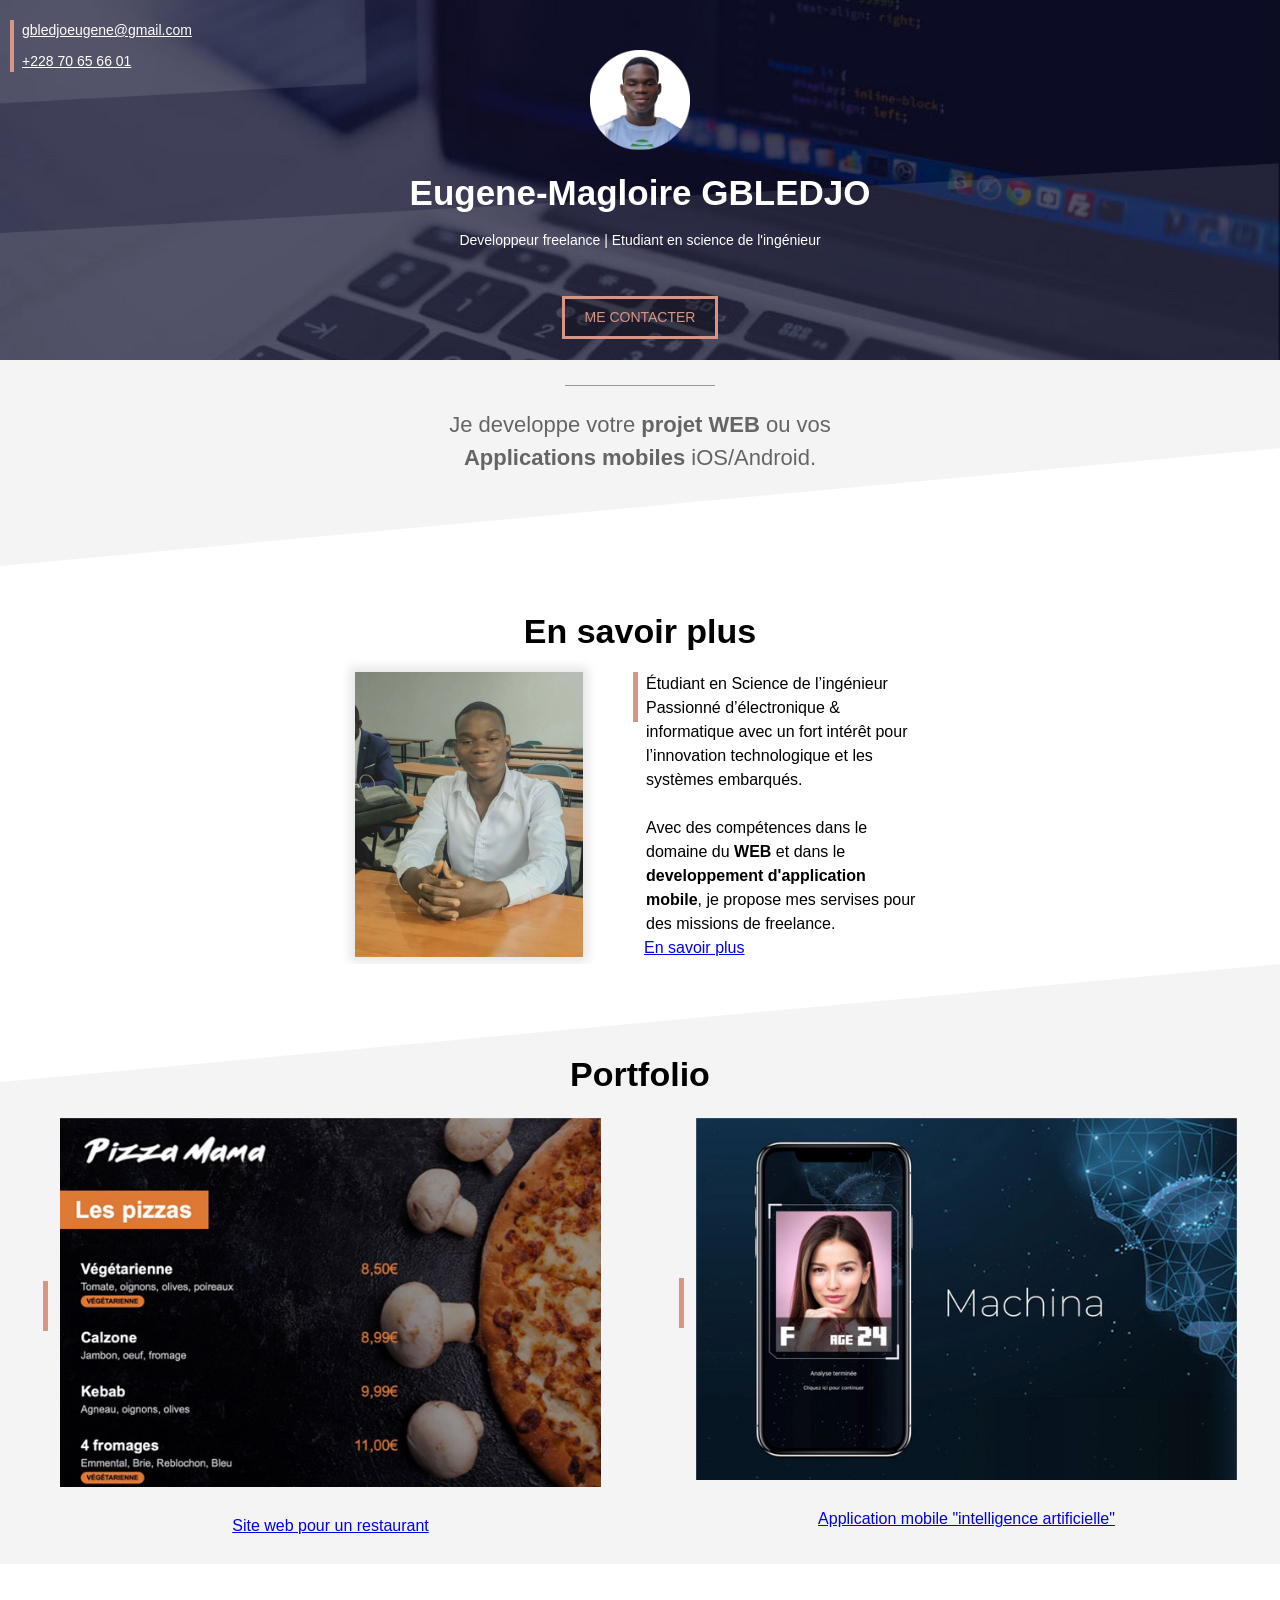
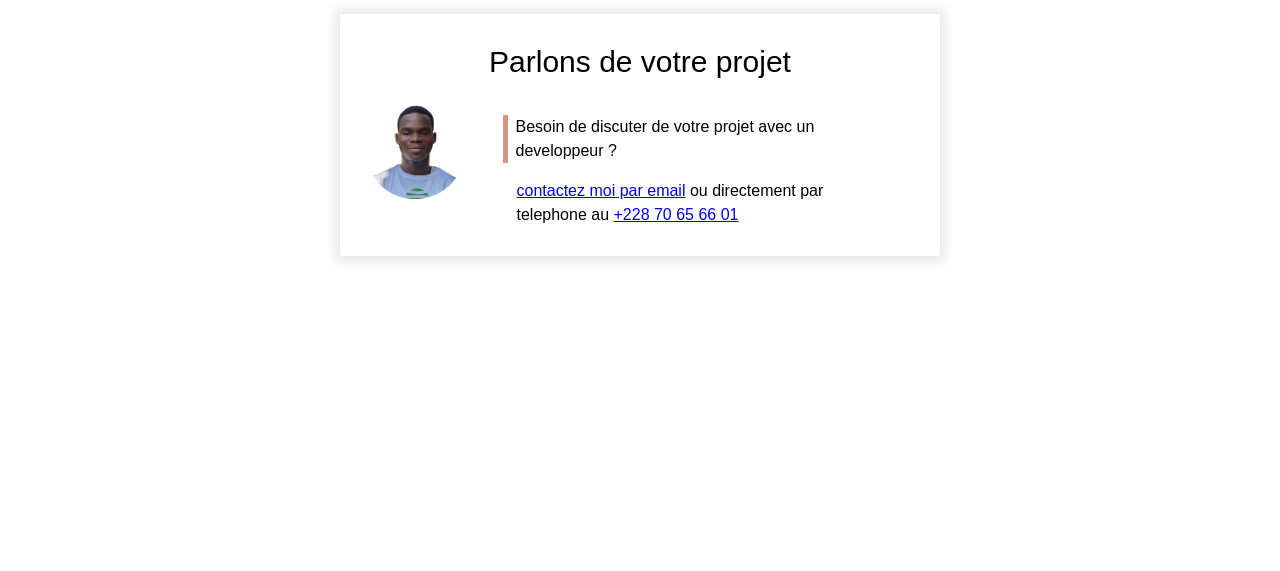
<file: index.html>
<!DOCTYPE html>
<html lang="fr">
<head>
    <meta charset="UTF-8">
    <meta name="viewport" content="width=device-width, initial-scale=1.0">
    <title>Eugene-Magloire GBLEDJO</title>
    <link rel="stylesheet" href="style.css">
</head>
<body>
    <!--La couverture du haut-->
    <div class="cover">
        <img class="profile" src="profile.png">
        <h1>Eugene-Magloire GBLEDJO</h1>
        <p class="sous_titre">Developpeur freelance | Etudiant en science de l'ingénieur</p>
        <p class="me_contacter"><a href="https://wa.me/22870656601?text=Salut%20je%20vous%20contacte%20depuis%20votre%20portfolio">ME CONTACTER</a></p>
        <div class="contacts">
            <p><a href="mailto:gbledjoeugene@gmail.com?subject=Contact%20depuis%20le%20portfolio">gbledjoeugene@gmail.com</a></p>
            <p><a href="tel:+22870656601">+228 70 65 66 01</a></p>
        </div>
    </div>

    <!--Zone gris1-->
    <div class="zone_gris1 section">
        <div class="separateur1"></div>
        <p class="profil">Je developpe votre <strong>projet WEB</strong> ou vos <br> <strong>Applications mobiles</strong> iOS/Android.</p>
    </div>

    <!--zone blanche-->
    <div class="zone_blanche section">
        <h2>En savoir plus</h2>
        <img class="profile2" src="profile2_.jpg">
        <div class="col60">
            <p class="profile2">Étudiant en Science de l’ingénieur Passionné d’électronique & informatique avec un fort intérêt pour l’innovation technologique et les systèmes embarqués.<br><br>Avec des compétences dans le domaine du <b>WEB</b> et dans le <b>developpement d'application mobile</b>, je propose mes servises pour des missions de freelance.</p>
            <a style="padding-left: 11px;" href="https://www.linkedin.com/in/eug-mag/" target="_blank">En savoir plus</a>
        </div>
    </div>

    <!--zone_gris2-->
    <div class="zone_gris2 section">
        <h2>Portfolio</h2>
        <table class="t1" style="display: inline-block;">
            <tr>
                <td><p class="b1"></p></td><td style="width: 100%;"><a href="portfolio-site-restaurant.html"><img src="project1small.jpg" style="width: 100%;"></a></td>
            </tr>
            <tr>
                <td></td><td><a href="portfolio-site-restaurant.html"><p style="text-align: center;">Site web pour un restaurant</p></a></td>
            </tr>
        </table>
        <table class="t2">
            <tr>
                <td><p class="b1"></p></td><td><a href="#"><img src="project2small.jpg" style="width: 100%;"></a></td>
            </tr>
            <tr>
                <td></td><td><a href="#"><p style="text-align: center;">Application mobile "intelligence artificielle"</p></a></td>
            </tr>
        </table>
    </div>

    <!--section frame-->
    <iframe src="contact-iframe.html" frameborder="0" scrolling="no"></iframe>
</body>
</html>
</file>
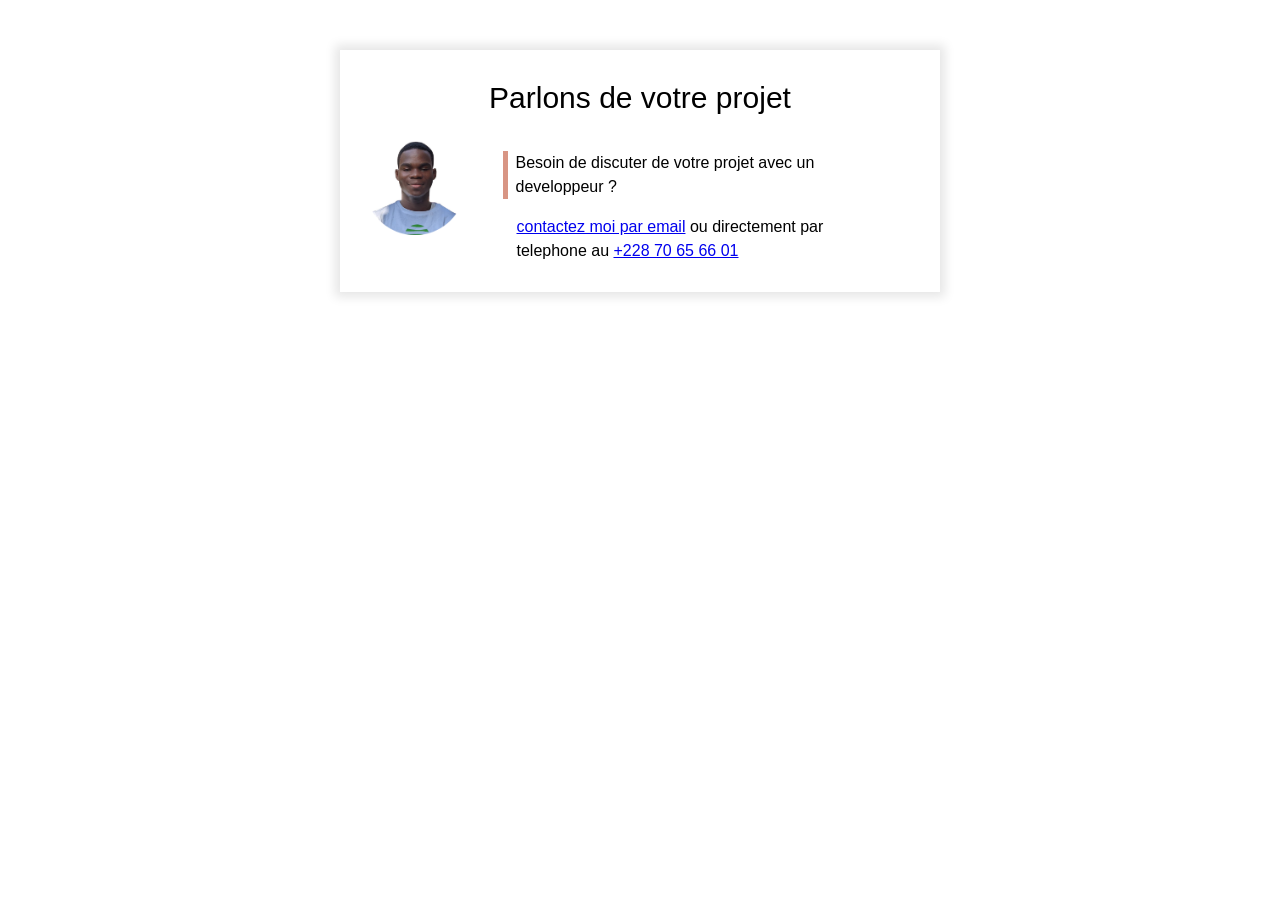
<file: contact-iframe.html>
<!DOCTYPE html>
<html lang="fr">
<head>
    <meta charset="UTF-8">
    <meta name="viewport" content="width=device-width, initial-scale=1.0">
    <link rel="stylesheet" href="style.css">
    
</head>
<body>
   <div class="section_normal">
        <div class="contenu">
            <p class="parlons">Parlons de votre projet</p>
            <div>
                <div class="image"><img src="profile.png"></div>
                <div class="droite">
                    <p class="besoin">Besoin de discuter de votre projet avec un <br>developpeur ?</p>
                    <p style="padding-left: 14px;"><a href="mailto:gbledjoeugene@gmail.com?subject=Contact%20depuis%20le%20portfolio">contactez moi par email</a> ou directement par <br>telephone au <a href="tel:+22870656601">+228 70 65 66 01</a></p>
                </div>
            </div>
        </div>
    </div> 
</body>
</html>
</file>
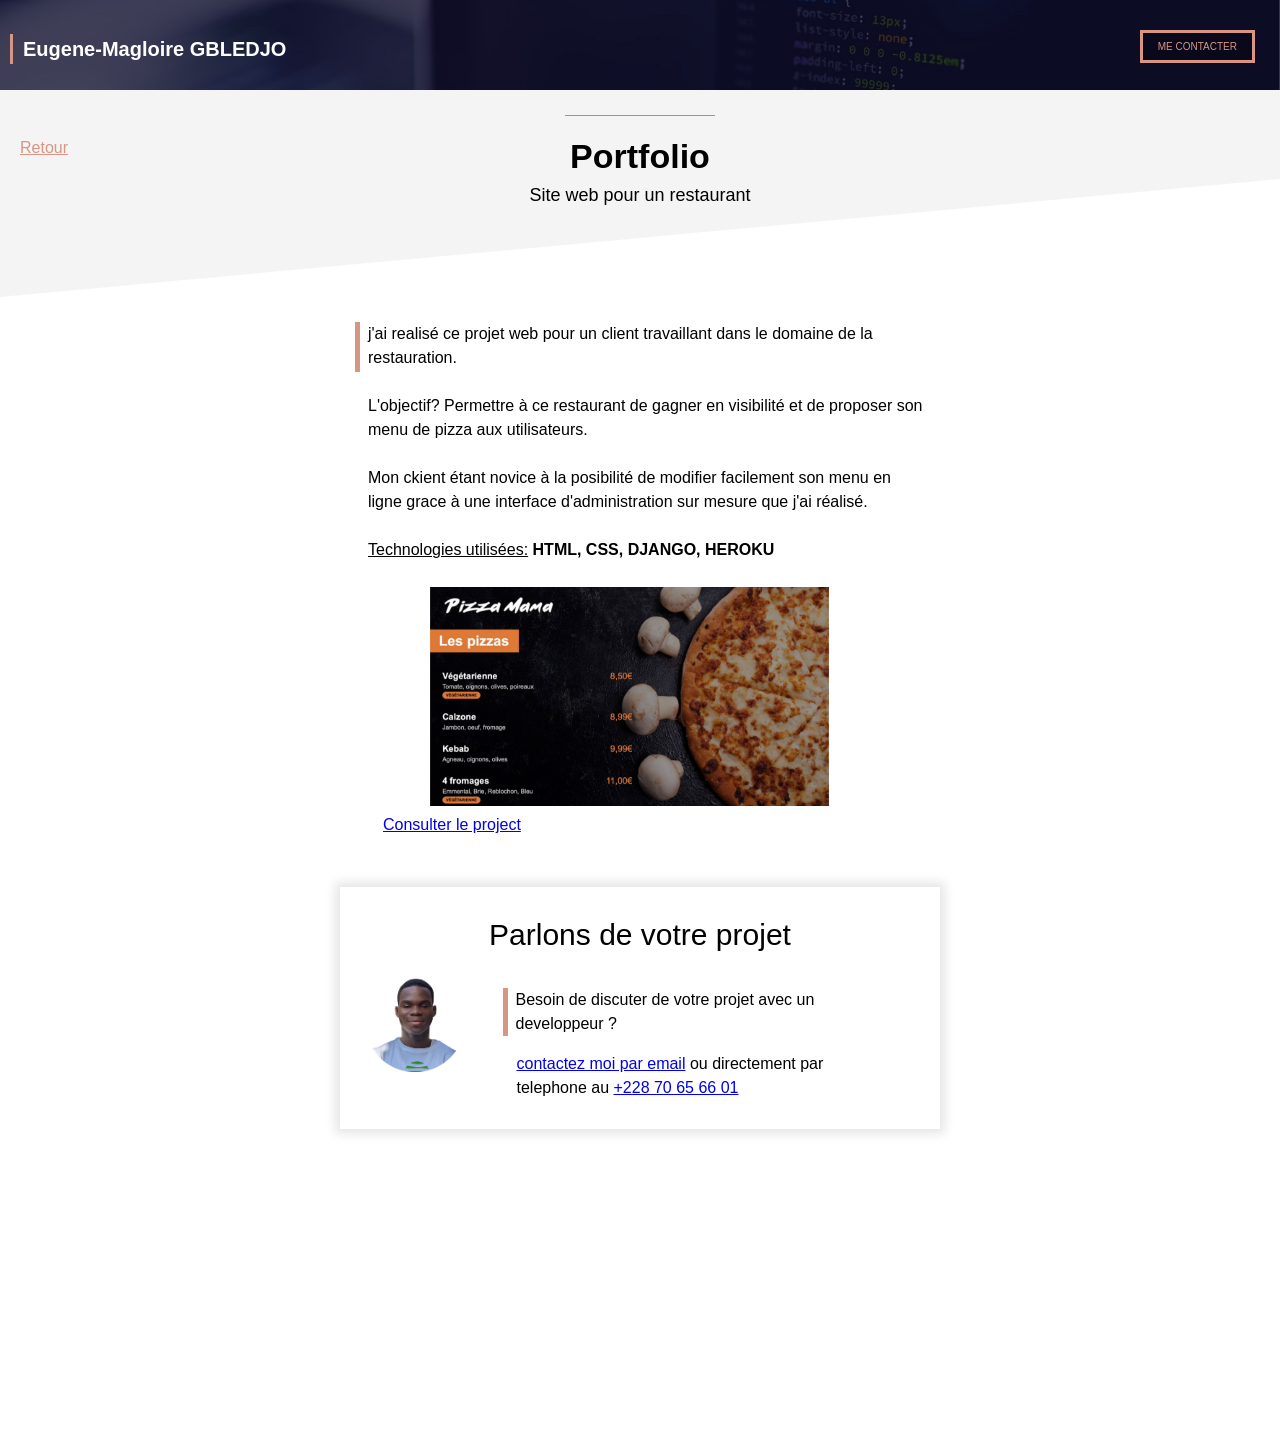
<file: portfolio-site-restaurant.html>
<!DOCTYPE html>
<html lang="fr">
<head>
    <meta charset="UTF-8">
    <meta name="viewport" content="width=device-width, initial-scale=1.0">
    <title>portfolio-site-restaurant</title>
    <link rel="stylesheet" href="style.css">
</head>
<body>
    <!--header-->
    <div class="portfolio-header">
        <div class="header1"><p><strong>Eugene-Magloire GBLEDJO</strong></p></div>
        <div class="header2"><p><a href="https://wa.me/22870656601?text=Salut%20je%20vous%20contacte%20depuis%20votre%20portfolio">ME CONTACTER</a></div></p>
    </div>
    
    <!--partie gris-->
    <div class="zone_gris1 section">
        <div class="separateur1"></div>
        <a class="restaurant-back" href="index.html">Retour</a>
        <h2 class="r-portfolio">Portfolio</h2>
        <p class="under-portfolio">Site web pour un restaurant</p>
    </div>

    <!--partie blanche-->
    <div class="zone_blanche section">
        <p class="profile2">j'ai realisé ce projet web pour un client travaillant dans le domaine de la restauration. <br> <br>
            L'objectif? Permettre à ce restaurant de gagner en visibilité et de proposer son menu de pizza aux utilisateurs. <br><br>
            Mon ckient étant novice à la posibilité de modifier facilement son menu en ligne grace à une interface d'administration sur mesure que j'ai réalisé. <br><br>
            <u>Technologies utilisées:</u> <strong>HTML, CSS, DJANGO, HEROKU</strong>
        </p>
        <div class="image_projet1">
            <a href="#"><img class="r-image" src="project1.jpg" ></a>
            <a style="display: block; margin-left: 28px;" href="#">Consulter le project</a>
        </div>
    </div>

    <!--frame-->
    <iframe src="contact-iframe.html" frameborder="0" scrolling="no"></iframe>
    
</body>
</html>
</file>
<file: style.css>
*{
    box-sizing: border-box;
}
:root{
    --color1: #D89584;
    --color2:#F4F4F4;
    --color3:#979797;
}
body{
    margin: 0;
    font-family: Arial;
    line-height: 1.5;
}

div.cover{
    background: url(cover_overlay.png) no-repeat center/100% 100%,url(cover.jpg) no-repeat center/cover;
    height: 360px;
    position: relative;
}

img.profile{
    height: 100px;
    position: relative;
    left: 50%;
    margin-left: -50px;
    margin-top: 50px;
}

h1{
    color: white;
    text-align: center;
    font-size: 35px;
    margin-top: 10px;
    margin-bottom: 0;

}
p.sous_titre{
    color: white;
    font-size: 14px;
    text-align: center;
    margin-top: 10px;
    margin-bottom: 30px;
}

div.contacts{
    position: absolute;
    top: 20px;
    left: 10px;
    border-left: solid 4px var(--color1);
    padding-left: 8px;
}

div.contacts *{
    text-align: left;
    color: white;
    font-size: 14px;
    margin-top: 0;
    margin-bottom: 0;

}
div.contacts p:first-child{
    margin-bottom: 10px;
}

p.me_contacter a{
    color: var(--color1);
    border: solid;
    padding: 8px 20px;
    background-color: #00000040;
    text-decoration: none;
    margin-top: 15px;
    display: inline-block;
    font-size: 14px;
}
p.me_contacter{
    text-align: center;
}
p.me_contacter a:hover{
    color: white;
}
/*les zones*/

div.zone_gris1{
    background: url(triangle2white.svg) no-repeat center bottom/100%;
    background-color: var(--color2);
    padding-bottom: 70px;
}

div.zone_gris2{
    background: url(triangle1white.svg) no-repeat center top/100%;
    background-color: var(--color2);
    padding-left: 40px;
    padding-right: 40px;
    padding-top: 70px;
    
}
.zone_blanche{
    padding-left: 40px;
    padding-right: 40px;
    margin-left: auto;
    margin-right: auto;
    max-width: 650px;
}
div.zone_gris1, .zone_blanche, .zone_gris2{
    padding-top: 25px;
}


div.separateur1{
    background-color: var(--color3);
    height: 1px;
    width: 150px;
    margin-right: auto;
    margin-left: auto;
}

p.profil{
    text-align: center;
    font-size: 22px;
    color: #656565;
}
 h2{
    font-size: 34px;
    text-align: center;
    margin: 15px;
 }
 h2.p{
    margin-top: 50px;
 }

img.profile2{
    width: 40%;
    box-shadow: 0 0 10px 5px rgba(0, 0, 0, 0.1);
    
}
div.col60{
    width: 60%;
    float: right;
    padding-left: 50px;
 }

 p.profile2{
    margin-top: 0;
    border-left: solid var(--color1) 5px;
    padding-left: 8px;
    height: 50px;
    display: inline-block;
 }
.section{
    overflow: auto;
 }
table.t1, table.t2{
    width: 47%;
}

p.b1{
    border-left: solid var(--color1) 5px;
    height: 50px;
    padding-right: 8px;
}
table.t2{
    float: right;
}
div.contenu{
    padding-top: 25px;
    padding-bottom: 50px;
    padding-left: 25px;
    padding-right: 25px;
    margin: 50px auto 50px auto;
    max-width: 600px;
    box-shadow: 0 0 10px 5px rgba(0, 0, 0, 0.1);
    
}
p.parlons{
    text-align: center;
    font-size: 30px;
    margin-top: 0;
    margin-bottom: 15px;
}
div.contenu img{
    height: 100px;
}
div.image{
    width: 25%;
    display: inline-block;
}
div.droite{
    width: 75%;
    float: right;
}
div.droite p:first-child{
    border-left: solid 5px var(--color1);
    padding-left: 8px;
    
}

/*les autres pages du portfolio*/

div.portfolio-header{
    height: 90px;
    background: url(header.jpg) no-repeat center/cover;
    
}
div.header1{
    width: 50%;
    color: white;
    text-align: left;
    display: inline-block;
    margin-top: 17px;
    margin-bottom: 17px;
    
}
div.header1 p{
    border-left: solid var(--color1);
    padding-left: 10px;
    margin-left: 10px;
    margin-top: 17px;
    margin-bottom: 17px;
    font-size: 20px;
}

div.header2{
    width: 50%;
    float: right;
    text-align: right;
    margin-top: 17px;
    margin-bottom: 17px;
}
div.header2 a{
    color: var(--color1);
    border: solid;
    padding: 8px 15px;
    background-color: #00000040;
    text-decoration: none;
    font-size: 10px;
    margin-right: 25px;
}

p.under-portfolio{
    text-align: center;
    font-size: 18px;
    margin-top: -15px;
    overflow: visible;
}

a.restaurant-back{
    color: var(--color1);
    margin: 20px;
    position: absolute;
}

img.r-image{
    width: 70%;
    max-width: 550px;
    margin-top: 25px;
    margin-left: 75px;
    margin-right: auto;
    
}
/*iframe*/
iframe{
    width: 100%;
    height: 600px;
    
    
}

/*resposive mobile*/
@media only screen and (max-width: 570px){
    h1{
        font-size: 25px;
    }
    img.profile{
        margin-top: 70px;
        height: 90px;
    }
    div.contacts a{
        font-size: 13px;
    }

    img.profile2{
        width: 100%;
    
    }
    div.col60{
        width: 100%;
        padding-left: 0px;
        padding-top: 12px;
    }

    table.t1, table.t2{
         width: 100%;
    }

    div.contenu img{
        height: 70px;
    }
    p.parlons{
        font-size: 25px;
    }
    div.contenu{
        overflow: auto;
        margin-left: 12px;
        margin-right: 12px;
    }
    
    div.header1 p{
        font-size: 14px;
    }

    img.r-image{
        margin-left: 0;
    }
    div.image_projet1{
        padding-left: 50px;
    }

}
</file>
